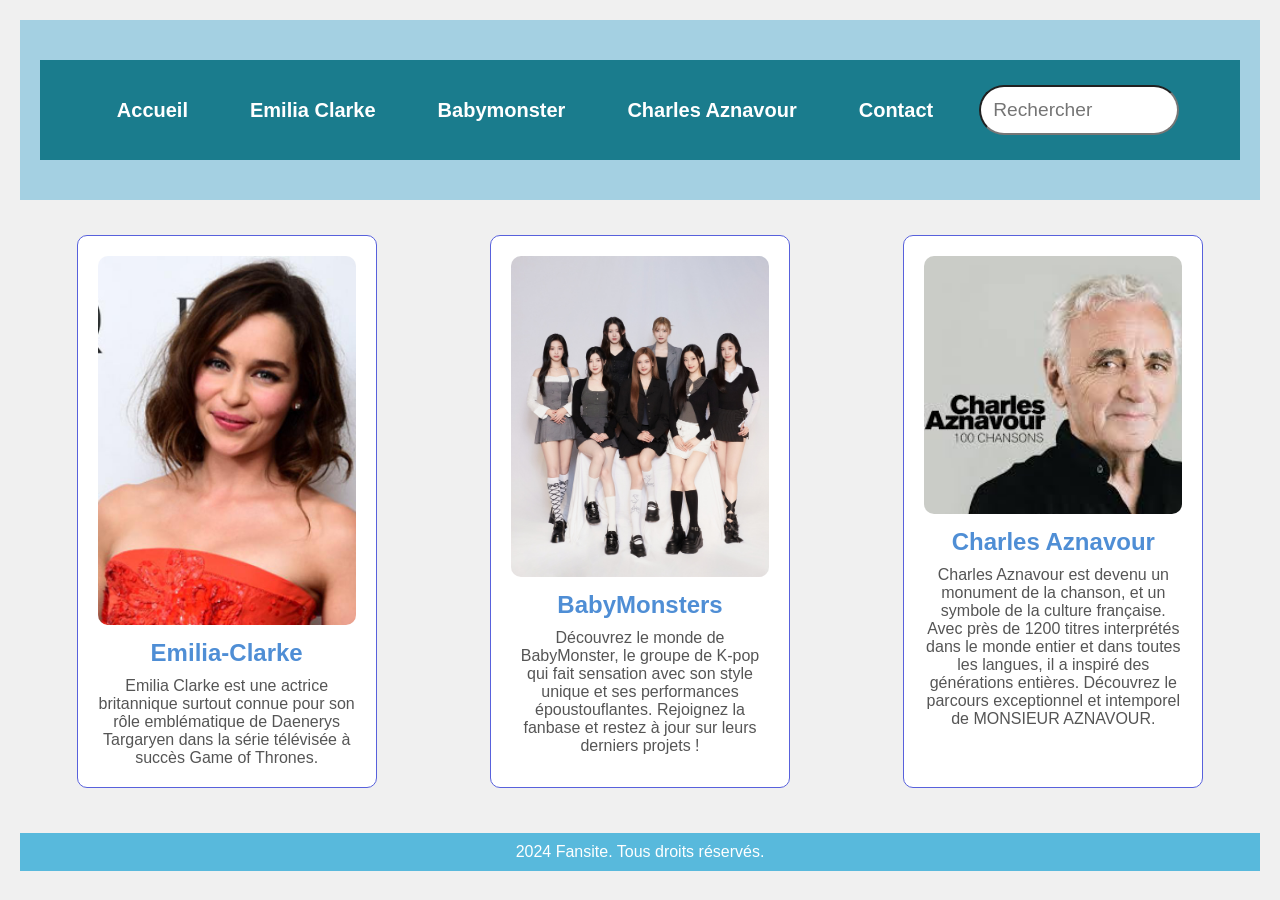
<file: index.html>
<!DOCTYPE html>
<html lang="fr">
  <head>
    <meta charset="UTF-8" />
    <meta name="viewport" content="width=device-width, initial-scale=1.0" />
    <link rel="stylesheet" href="./fansite.css" />
    <title>Célébrités</title>
  </head>
  <body>
    <header>
      <!-- Menu de navigation du site -->
      <nav class="navbar">
        <div class="nav-links">
          <ul>
            <li>
              <a href="./index.html"><strong>Accueil</strong></a>
            </li>
            <li>
              <a href="./fansit2.html"><strong>Emilia Clarke</strong></a>
            </li>
            <li>
              <a href="./fansite3.html"><strong>Babymonster</strong></a>
            </li>
            <li>
              <a href="./fansite1.html"><strong>Charles Aznavour</strong></a>
            </li>
            <li>
              <a href="./contact.html"><strong>Contact</strong></a>
            </li>
            <li><input type="search" placeholder="Rechercher" /></li>
          </ul>
        </div>
        <img
          src="./img_fansite3/menubuger/menu-btn.png"
          alt="menu-hamburger"
          class="menu-hamburger"
        />
      </nav>
    </header>

    <section class="célébrités">
      <div class="celeb">
        <a href="./fansit2.html">
          <img src="./images/ECpageindex.jpg" alt="Photo de Emilia-Clarke" />
          <h2>Emilia-Clarke</h2>
          <p>
            Emilia Clarke est une actrice britannique surtout connue pour son rôle emblématique de Daenerys Targaryen dans la série télévisée à succès Game of Thrones.</p>
        </a>
      </div>
      <div class="celeb">
        <a href="./fansite3.html">
          <img
            src="./img_fansite3/BBindex.jpg"
            alt="Photo de BabyMonster"
          />
          <h2>BabyMonsters</h2>
          <p>
            Découvrez le monde de BabyMonster, le groupe de K-pop qui fait
            sensation avec son style unique et ses performances époustouflantes.
            Rejoignez la fanbase et restez à jour sur leurs derniers projets !
          </p>
        </a>
      </div>
      <div class="celeb">
        <a href="./fansite1.html">
          <img
            src="./charles aznavour/image/image chrales.jpg"
            alt="Photo de Charles Aznavour"
          />
          <h2>Charles Aznavour</h2>
          <p>
            Charles Aznavour est devenu un monument de la chanson, et un symbole
            de la culture française. Avec près de 1200 titres interprétés dans
            le monde entier et dans toutes les langues, il a inspiré des
            générations entières. Découvrez le parcours exceptionnel et
            intemporel de MONSIEUR AZNAVOUR.
          </p>
        </a>
      </div>
    </section>

    <footer>
      <p>2024 Fansite. Tous droits réservés.</p>
    </footer>
    <script>
      const menuHamburger = document.querySelector(".menu-hamburger");
      const navLinks = document.querySelector(".nav-links");

      menuHamburger.addEventListener("click", () => {
        navLinks.classList.toggle("mobile-menu");
      });
    </script>
  </body>
</html>
</file>
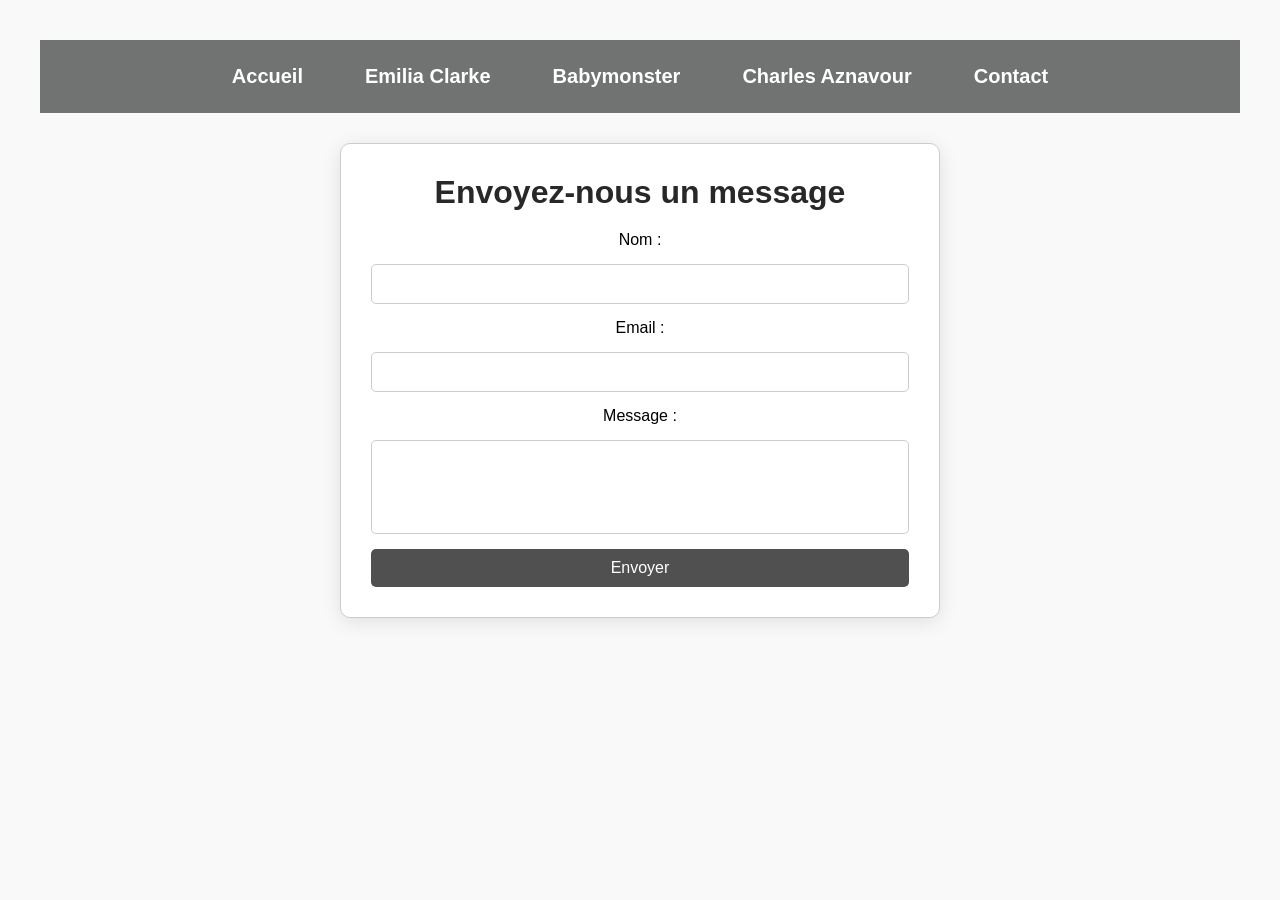
<file: contact.html>
<!DOCTYPE html>
<html lang="en">
  <head>
    <meta charset="UTF-8" />
    <meta name="viewport" content="width=device-width, initial-scale=1.0" />
    <title>Document</title>
    <link rel="stylesheet" href="./contact.css" />
  </head>
  <body>
    <header>
      <!-- Menu de navigation du site -->
      <nav class="navbar">
        <div class="nav-links">
          <ul>
            <li>
              <a href="./index.html"><strong>Accueil</strong></a>
            </li>
            <li>
              <a href="./fansit2.html"><strong>Emilia Clarke</strong></a>
            </li>
            <li>
              <a href="./fansite3.html"><strong>Babymonster</strong></a>
            </li>
            <li>
              <a href="./fansite1.html"><strong>Charles Aznavour</strong></a>
            </li>
            <li>
              <a href="./contact.html"><strong>Contact</strong></a>
            </li>
          </ul>
        </div>
        <img
          src="./img_fansite3/menubuger/menu-btn.png"
          alt="menu-hamburger"
          class="menu-hamburger"
        />
      </nav>
    </header>
    <main>
      <!-- Formulaire de contact -->
      <section id="contact" class="contact-section">
        <h2>Envoyez-nous un message</h2>
        <form action="#" method="POST" class="contact-form">
          <label for="nom">Nom :</label>
          <input type="text" id="nom" name="nom" required />

          <label for="email">Email :</label>
          <input type="email" id="email" name="email" required />

          <label for="message">Message :</label>
          <textarea id="message" name="message" rows="4" required></textarea>

          <button type="submit">Envoyer</button>
        </form>
      </section>
    </main>
  </body>
  <script>
    const menuHamburger = document.querySelector(".menu-hamburger");
    const navLinks = document.querySelector(".nav-links");

    menuHamburger.addEventListener("click", () => {
      navLinks.classList.toggle("mobile-menu");
    });
  </script>
</html>
</file>
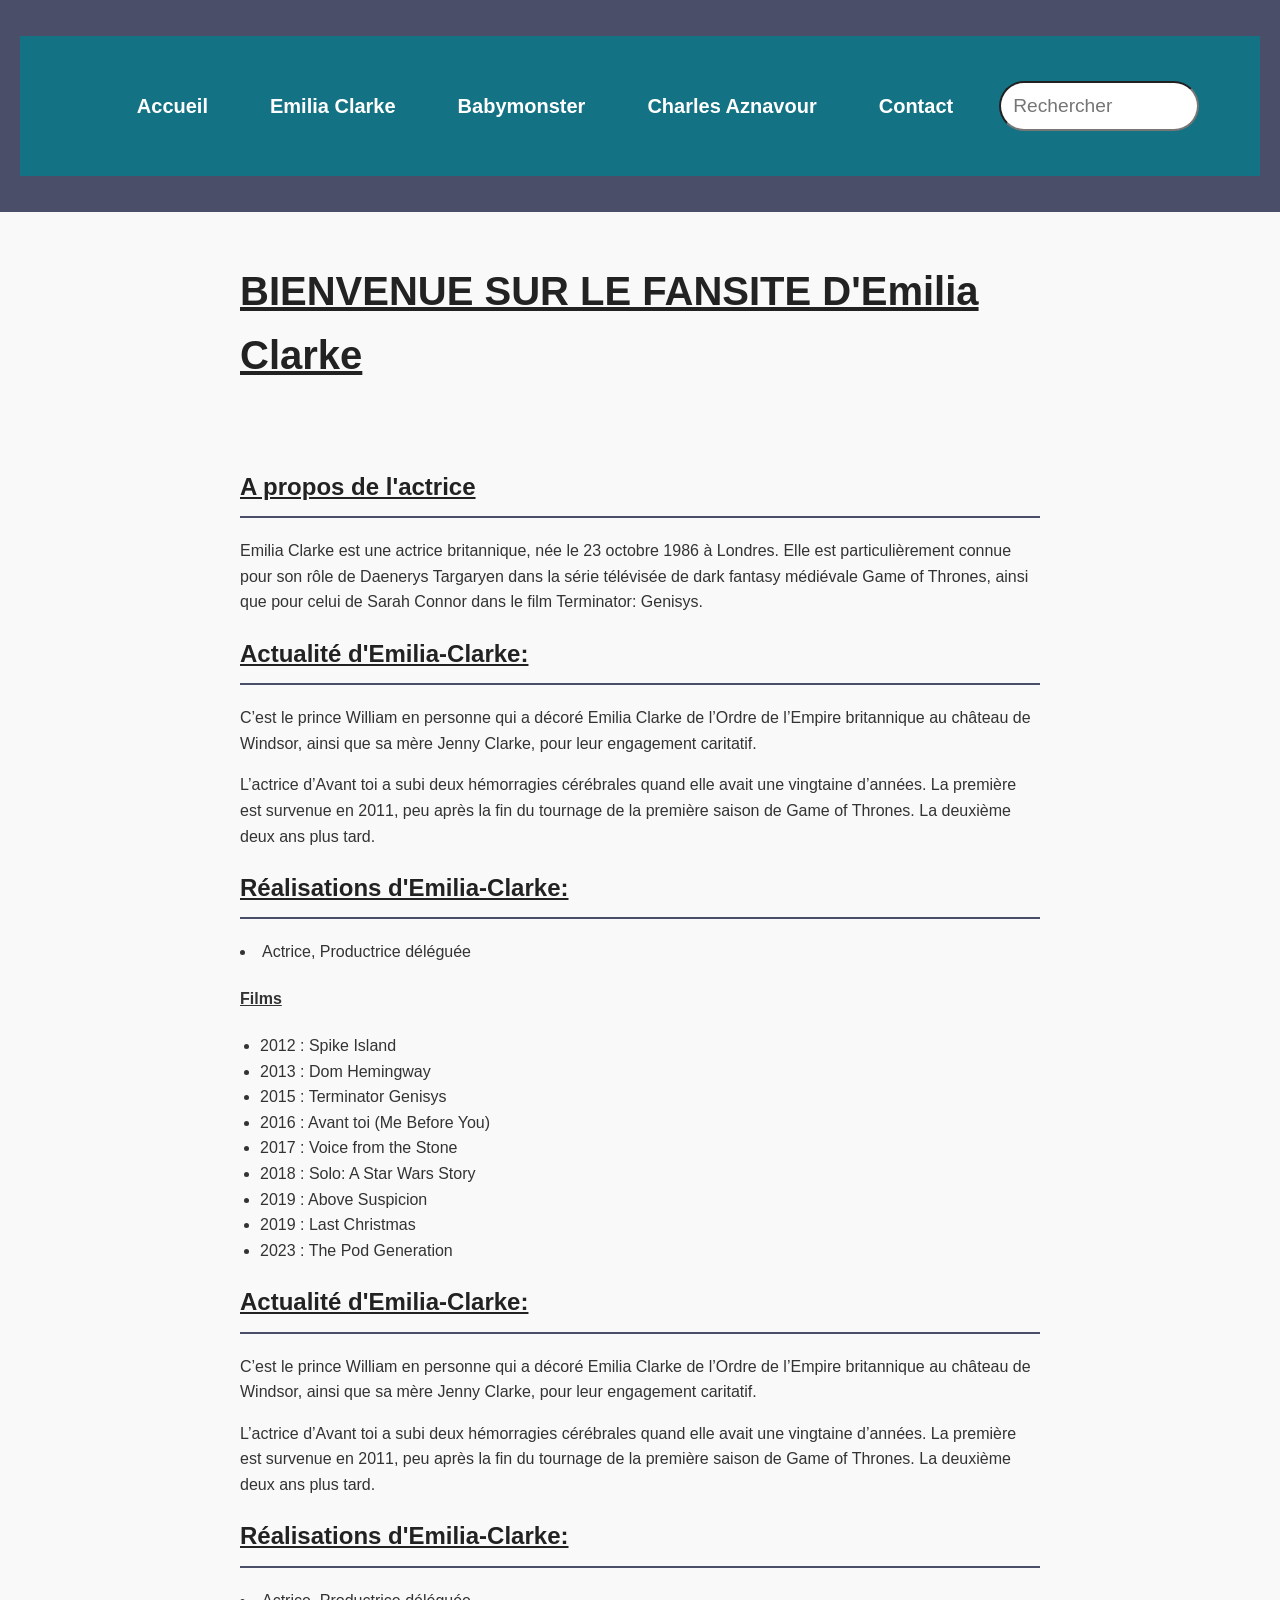
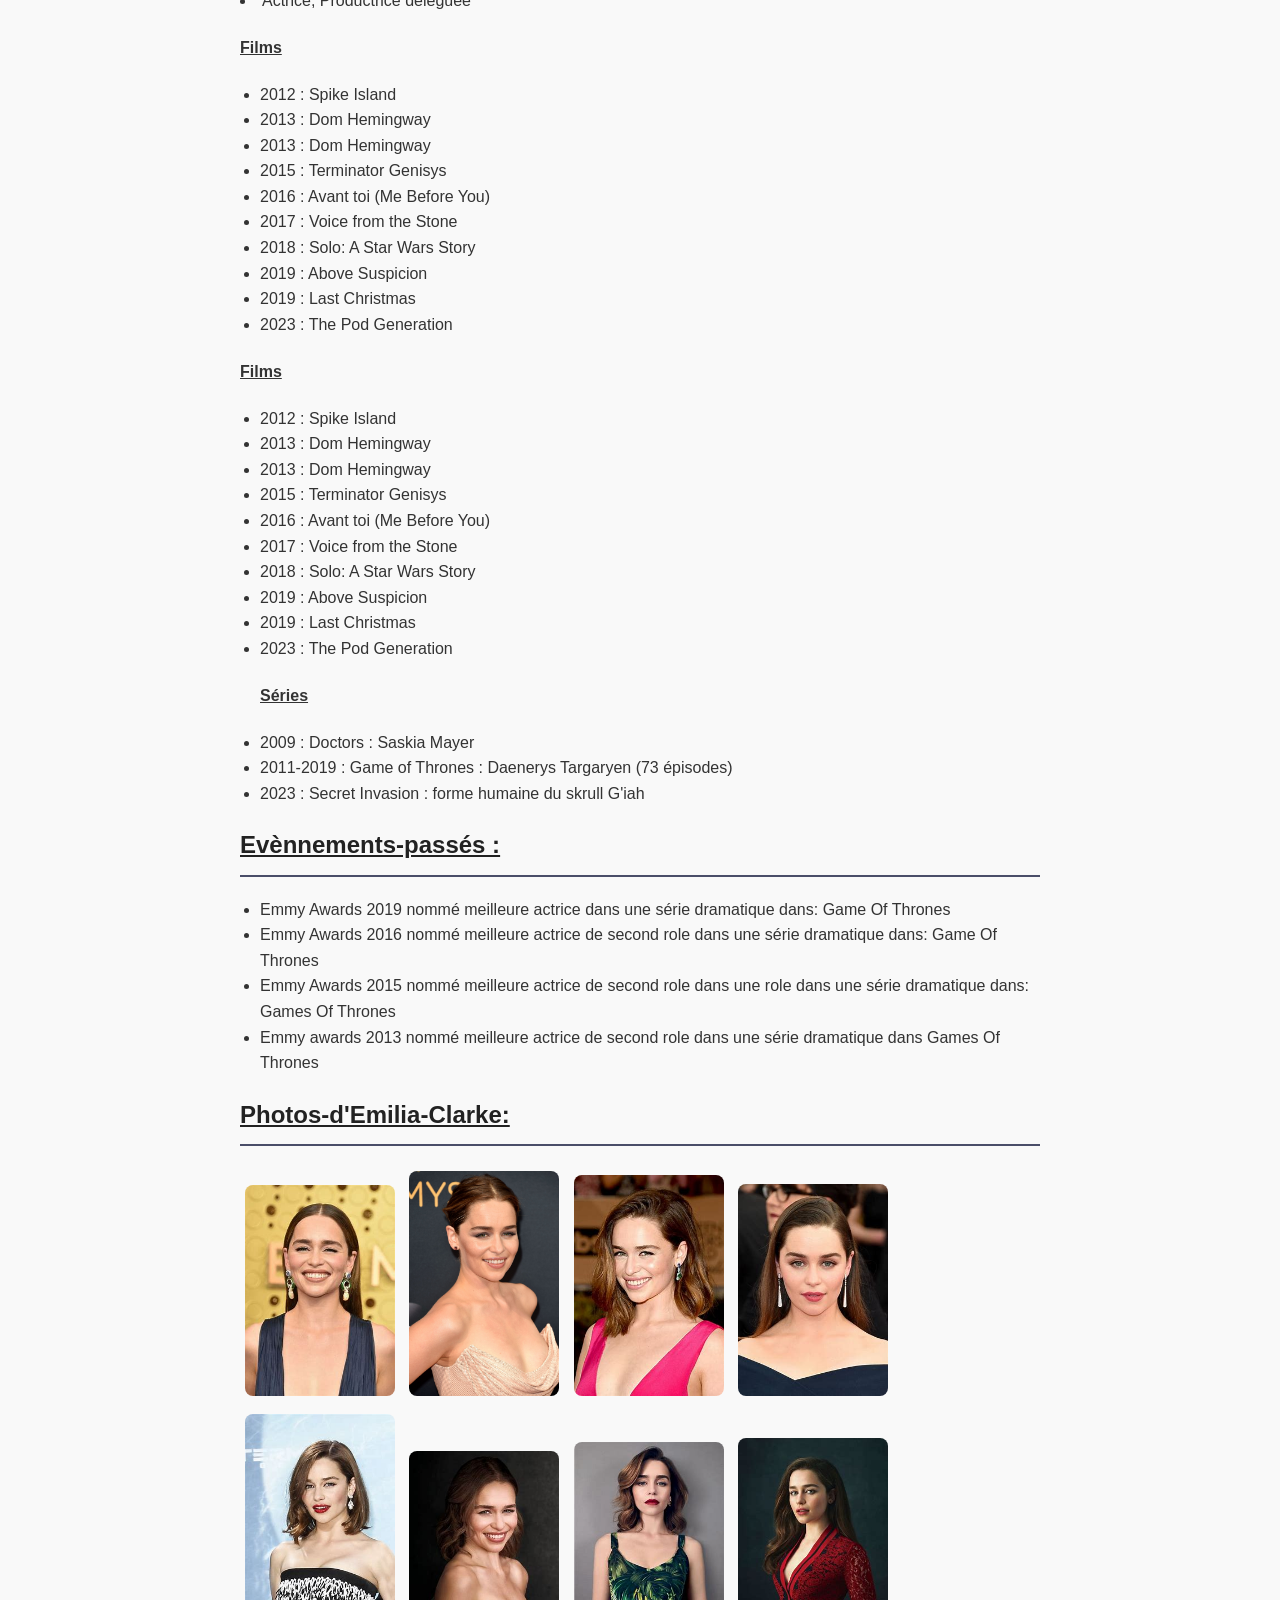
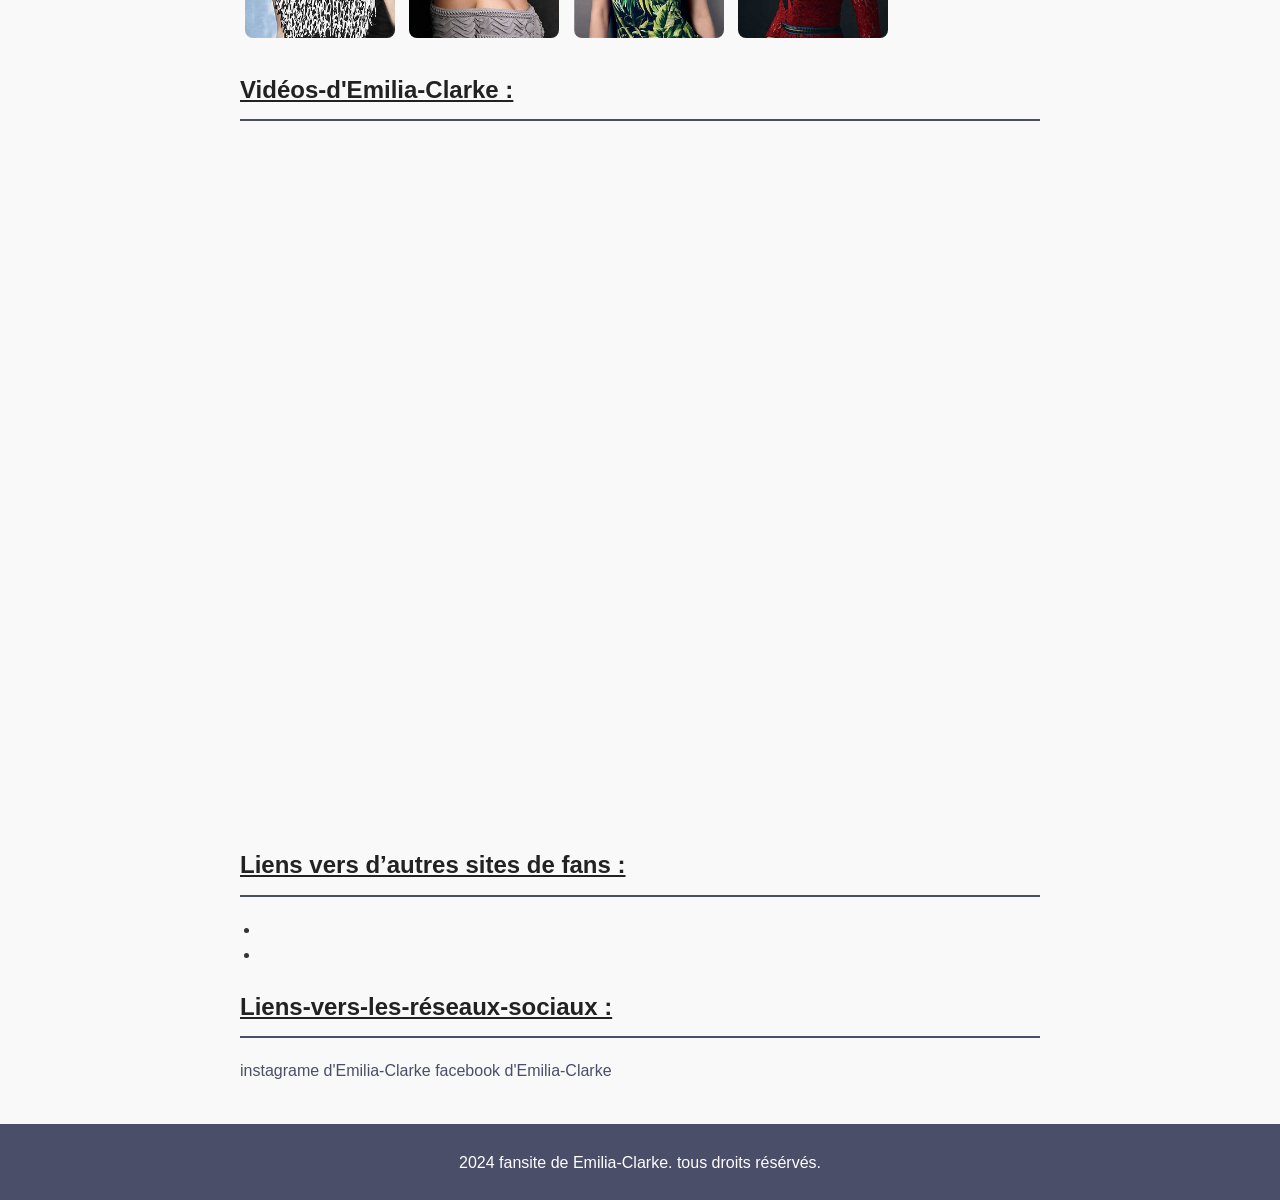
<file: fansit2.html>
<!DOCTYPE html>
<html lang="fr" >
<head>
    <meta charset="UTF-8">
    <meta name= " viewport" content=" width=device-width, initial-scale=1.0">
    <link rel="stylesheet" href="fansit2.css">
    <link rel="stylesheet" href="./fansit2.css">
  <title>célèbritées</title>
</head>
<body>
  <header>
  
      <!-- Menu de navigation du site -->
      <nav class="navbar">
        <div class="nav-links">
          <ul>
            <li>
              <a href="./index.html"><strong>Accueil</strong></a>
            </li>
            <li>
              <a href="./fansit2.html"><strong>Emilia Clarke</strong></a>
            </li>
            <li>
              <a href="./fansite3.html"><strong>Babymonster</strong></a>
            </li>
            <li>
              <a href="./fansite1.html"><strong>Charles Aznavour</strong></a>
            </li>
            <li>
              <a href="./contact.html"><strong>Contact</strong></a>
            </li>
            <li><input type="search" placeholder="Rechercher" /></li>
          </ul>
        </div>
        <img
          src="./img_fansite3/menubuger/menu-btn.png"
          alt="menu-hamburger"
          class="menu-hamburger"
        />
      </nav>
    </header>
  <main>
    <h1><Strong><u>BIENVENUE SUR LE FANSITE D'Emilia Clarke</u></Strong></h1><BR><BR>
    <h2><strong><u>A propos de l'actrice</u></strong></h2>
    <p>Emilia Clarke est une actrice britannique, née le 23 octobre 1986 à Londres. 
        Elle est particulièrement connue pour son rôle de Daenerys Targaryen dans la série télévisée de dark fantasy médiévale Game of Thrones, 
        ainsi que pour celui de Sarah Connor dans le film Terminator: Genisys.
    </p>
 
    
    <h2><strong><u>Actualité d'Emilia-Clarke:</u></strong></h2>
      <p> C’est le prince William en personne qui a décoré Emilia Clarke de l’Ordre de l’Empire britannique au château de Windsor, 
        ainsi que sa mère Jenny Clarke, pour leur engagement caritatif.           
     </P>
      
     <p> L’actrice d’Avant toi a subi deux hémorragies cérébrales quand elle avait une vingtaine d’années. 
        La première est survenue en 2011, peu après la fin du tournage de la première saison de Game of Thrones. 
        La deuxième deux ans plus tard.                
      </p>
       
      <h2><strong><u>Réalisations d'Emilia-Clarke:</u></strong></h2>
       
      <section class="succés">
    
         <li> Actrice, Productrice déléguée</li>
          
    
            <article class="histoire">
              
                <div class="longsmetrages">
                   <h4><u>Films</u></h4>
                   <ul>
                    <li>2012 : Spike Island  </li>
                    <li>2013 : Dom Hemingway </li>
                    <li>2015 : Terminator Genisys </li>
                    <li>2016 : Avant toi (Me Before You)</li>
                    <li>2017 : Voice from the Stone</li>
                    <li>2018 : Solo: A Star Wars Story</li>
                    <li>2019 : Above Suspicion</li>
                    <li>2019 : Last Christmas</li>
                    <li>2023 : The Pod Generation </li>
                    <var><var></var></var>
                   </ul>
                </div> 

      <h2>
        <strong><u>Actualité d'Emilia-Clarke:</u></strong>
      </h2>
      <p>
        C’est le prince William en personne qui a décoré Emilia Clarke de
        l’Ordre de l’Empire britannique au château de Windsor, ainsi que sa mère
        Jenny Clarke, pour leur engagement caritatif.
      </p>

      <p>
        L’actrice d’Avant toi a subi deux hémorragies cérébrales quand elle
        avait une vingtaine d’années. La première est survenue en 2011, peu
        après la fin du tournage de la première saison de Game of Thrones. La
        deuxième deux ans plus tard.
      </p>

      <h2>
        <strong><u>Réalisations d'Emilia-Clarke:</u></strong>
      </h2>

      <section class="succés">
    
         <li> Actrice, Productrice déléguée</li>
          
    
            <article class="histoire">
              
                <div class="longsmetrages">
                   <h4><u>Films</u></h4>
                   <ul>
                    <li>2012 : Spike Island  </li>
                    <li>2013 : Dom Hemingway </li>
                    <li>2013 : Dom Hemingway </li>
                    <li>2015 : Terminator Genisys </li>
                    <li>2016 : Avant toi (Me Before You)</li>
                    <li>2017 : Voice from the Stone</li>
                    <li>2018 : Solo: A Star Wars Story</li>
                    <li>2019 : Above Suspicion</li>
                    <li>2019 : Last Christmas</li>
                    <li>2023 : The Pod Generation </li>
                    <var><var></var></var>
                   </ul>
                </div> 

        <article class="histoire">
          <div class="longsmetrages">
            <h4><u>Films</u></h4>
            <ul>
              <li>2012 : Spike Island</li>
              <li>
                2013 : Dom Hemingway
                <a
                  src="https://www.musicme.com/Charles-Aznavour/titres/La-Boheme-t6650129.html"
                ></a>
              </li>

              <li>2013 : Dom Hemingway</li>
              <li>2015 : Terminator Genisys</li>
              <li>2016 : Avant toi (Me Before You)</li>
              <li>2017 : Voice from the Stone</li>
              <li>2018 : Solo: A Star Wars Story</li>
              <li>2019 : Above Suspicion</li>
              <li>2019 : Last Christmas</li>
              <li>2023 : The Pod Generation</li>
              <var><var></var></var>
            </ul>
          </div>

          <div class="séries">
            <ul>
              <h4><u>Séries</u></h4>
              <li>2009 : Doctors : Saskia Mayer</li>
              <li>
                2011-2019 : Game of Thrones : Daenerys Targaryen (73 épisodes)
              </li>
              <li>2023 : Secret Invasion : forme humaine du skrull G'iah</li>
            </ul>
          </div>
        </article>
      </section>
      <h2>
        <strong><u>Evènnements-passés :</u></strong>
      </h2>
      <ul>
        <li>
          Emmy Awards 2019 nommé meilleure actrice dans une série dramatique
          dans: Game Of Thrones
        </li>
        <li>
          Emmy Awards 2016 nommé meilleure actrice de second role dans une série
          dramatique dans: Game Of Thrones
        </li>
        <li>
          Emmy Awards 2015 nommé meilleure actrice de second role dans une role
          dans une série dramatique dans: Games Of Thrones
        </li>
        <li>
          Emmy awards 2013 nommé meilleure actrice de second role dans une série
          dramatique dans Games Of Thrones
        </li>
      </ul>

      <section class="media">
        <h2>
          <strong><u>Photos-d'Emilia-Clarke:</u></strong>
        </h2>
        <article class="Photos">
          <img src="images/EC-1.jpeg" alt="photo-d'emilia-clarke" />
          <img src="images/EC-2.jpg" alt="photo-d'emilia-clarke" />
          <img src="images/EC-3.jpeg" alt="photo-d'emilia-clarke" />
          <img src="images/EC-4.jpeg" alt="photo-d'emilia-clarke" />
          <img src="images/EC-5.jpeg" alt="photo-d'emilia-clarke" />
          <img src="images/EC-6.jpeg" alt="photo-d'emilia-clarke" />
          <img src="images/EC-8.jpeg" alt="photo-d'emilia-clarke" />
          <img src="images/EC-7.jpeg" alt="photo-d'emilia-clarke" />
        </article>
        <h2>
          <strong><u>Vidéos-d'Emilia-Clarke :</u></strong>
        </h2>
        <iframe
          width="560"
          height="315"
          src="https://www.youtube.com/embed/qtqjI35dV9k?si=ORjMt_bI5Kq-3K2m"
          title="YouTube video player"
          frameborder="0"
          allow="accelerometer; autoplay; clipboard-write; encrypted-media; gyroscope; picture-in-picture; web-share"
          referrerpolicy="strict-origin-when-cross-origin"
          allowfullscreen
        ></iframe>

        <iframe
          width="560"
          height="315"
          src="https://www.youtube.com/embed/8HPnrwjL_vA?si=6c6RQtwo97tIX1F7"
          title="YouTube video player"
          frameborder="0"
          allow="accelerometer; autoplay; clipboard-write; encrypted-media; gyroscope; picture-in-picture; web-share"
          referrerpolicy="strict-origin-when-cross-origin"
          allowfullscreen
        ></iframe>
      </section>
      <section class="liens-sites">
        <h2>
          <strong><u>Liens vers d’autres sites de fans :</u></strong>
        </h2>
        <ul>
          <li><a href="https://emilia-clarke.com/gallery/"> </a></li>
          <li><a href="https://emilia-clarke.org/photos/"> </a></li>
        </ul>
      </section>
      <h2>
        <strong><u>Liens-vers-les-réseaux-sociaux :</u></strong>
      </h2>
      <section class="réseaux">
        <a href="https://www.instagram.com/emilia_clarke/"
          >instagrame d'Emilia-Clarke</a
        >
        <a href="https://www.facebook.com/emiliaclarke/"
          >facebook d'Emilia-Clarke</a
        >
      </section>
    </main>
    <footer>
      <p>2024 fansite de Emilia-Clarke. tous droits résérvés.</p>
    </footer>
    <script>
      const menuHamburger = document.querySelector(".menu-hamburger");
      const navLinks = document.querySelector(".nav-links");

      menuHamburger.addEventListener("click", () => {
        navLinks.classList.toggle("mobile-menu");
      });
    </script>
</body>

</html>
</file>
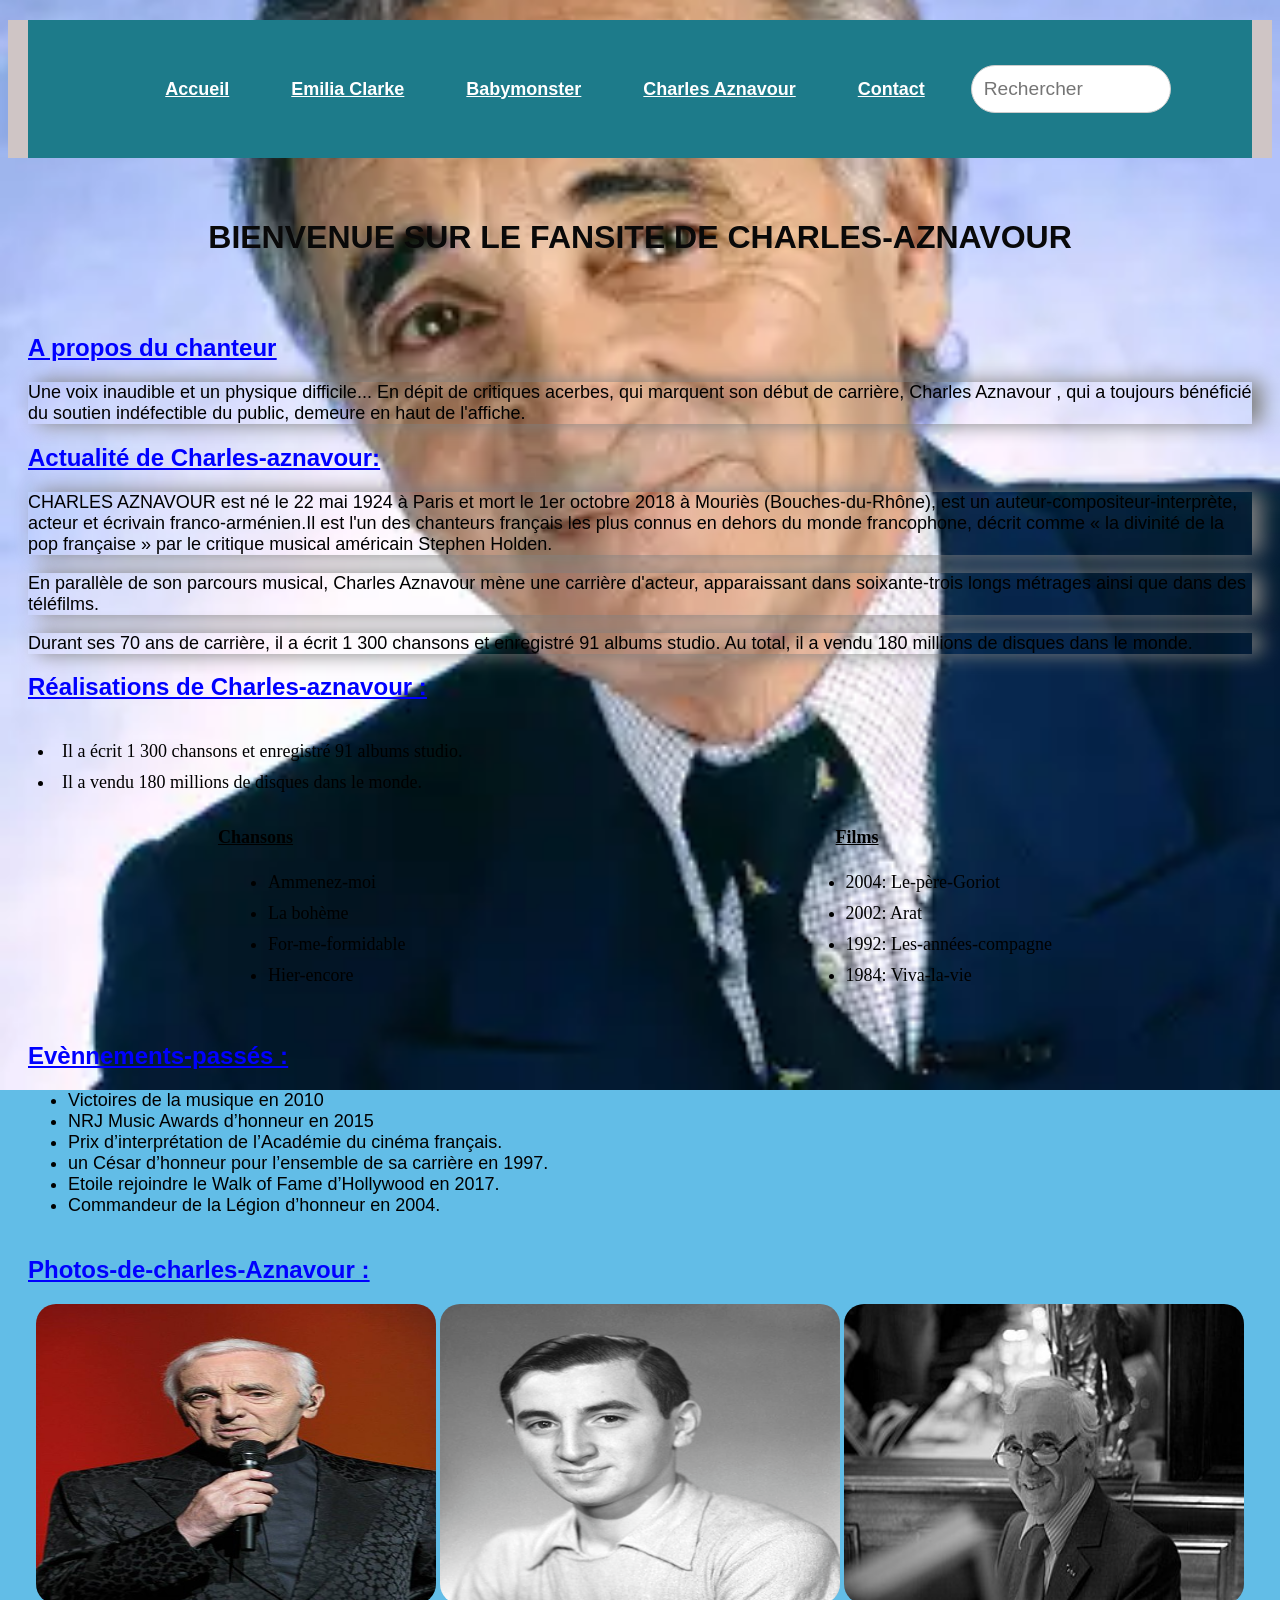
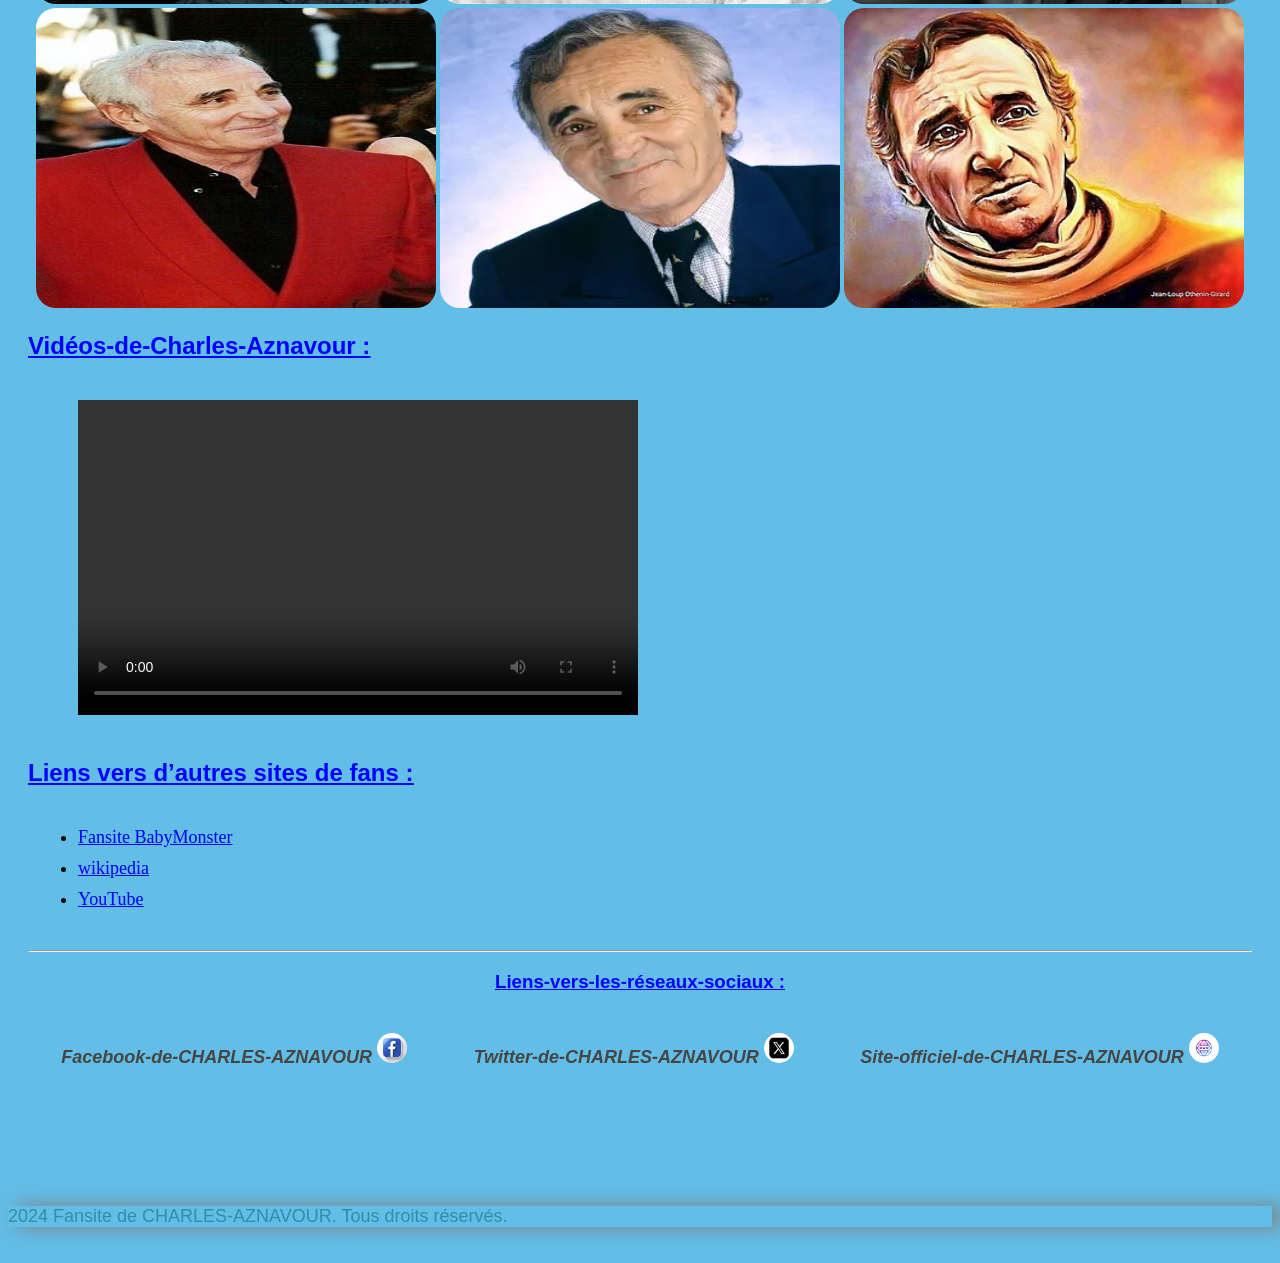
<file: fansite1.html>
<!DOCTYPE html>
<html lang="fr">
  <head>
    <meta charset="UTF-8" />
    <meta name=" viewport" content=" width=device-width, initial-scale=1.0" />
    <link rel="stylesheet" href="fansite1.css" />

    <title>célèbritées</title>
  </head>
  <body>
    <header>
      <!-- Menu de navigation du site -->
      <nav class="navbar">
        <div class="nav-links">
          <ul>
            <li>
              <a href="./index.html"><strong>Accueil</strong></a>
            </li>
            <li>
              <a href="./fansit2.html"><strong>Emilia Clarke</strong></a>
            </li>
            <li>
              <a href="./fansite3.html"><strong>Babymonster</strong></a>
            </li>
            <li>
              <a href="./fansite1.html"><strong>Charles Aznavour</strong></a>
            </li>
            <li>
              <a href="./contact.html"><strong>Contact</strong></a>
            </li>
            <li><input type="search" placeholder="Rechercher" /></li>
          </ul>
        </div>
        
        <img
          src="./img_fansite3/menubuger/menu-btn.png"
          alt="menu-hamburger"
          class="menu-hamburger"
          id="menu-hamburger"
        />
      </nav>
    </header>

        
      </nav>
    </header>
    <main>
      <h1>
        <strong>BIENVENUE SUR LE FANSITE DE CHARLES-AZNAVOUR</strong>
      </h1>
      <br><br>
      <h2>
        <strong><u>A propos du chanteur</u></strong>
      </h2>
      <p>
        Une voix inaudible et un physique difficile... En dépit de critiques
        acerbes, qui marquent son début de carrière, Charles Aznavour , qui a
        toujours bénéficié du soutien indéfectible du public, demeure en haut de
        l'affiche.
      </p>

      <h2>
        <strong><u>Actualité de Charles-aznavour:</u></strong>
      </h2>
      <p>
        CHARLES AZNAVOUR est né le 22 mai 1924 à Paris et mort le 1er octobre
        2018 à Mouriès (Bouches-du-Rhône), est un auteur-compositeur-interprète,
        acteur et écrivain franco-arménien.Il est l'un des chanteurs français
        les plus connus en dehors du monde francophone, décrit comme « la
        divinité de la pop française » par le critique musical américain Stephen
        Holden.
      </p>
      <p>
        En parallèle de son parcours musical, Charles Aznavour mène une carrière
        d'acteur, apparaissant dans soixante-trois longs métrages ainsi que dans
        des téléfilms.
      </p>
      <p>
        Durant ses 70 ans de carrière, il a écrit 1 300 chansons et enregistré
        91 albums studio. Au total, il a vendu 180 millions de disques dans le
        monde.
      </p>

      <h2>
        <strong><u>Réalisations de Charles-aznavour :</u></strong>
      </h2>

      <section class="succés">
        <li>Il a écrit 1 300 chansons et enregistré 91 albums studio.</li>
        <li>Il a vendu 180 millions de disques dans le monde.</li>

        <article class="historique">
          <div class="chansons&films">
            <h4><u>Chansons</u></h4>
            <ul>
              <li>Ammenez-moi</li>
              <li>La bohème</li>
              <li>For-me-formidable</li>
              <li>Hier-encore</li>
            </ul>
          </div>

          <div class="chonsons&films">
            <ul>
              <h4><u>Films</u></h4>
              <li>2004: Le-père-Goriot</li>
              <li>2002: Arat</li>
              <li>1992: Les-années-compagne</li>
              <li>1984: Viva-la-vie</li>
            </ul>
          </div>
        </article>
      </section>
      <h2>
        <strong><u>Evènnements-passés :</u></strong>
      </h2>
      <ul>
        <li>Victoires de la musique en 2010</li>
        <li>NRJ Music Awards d’honneur en 2015</li>
        <li>Prix d’interprétation de l’Académie du cinéma français.</li>
        <li>un César d’honneur pour l’ensemble de sa carrière en 1997.</li>
        <li>Etoile rejoindre le Walk of Fame d’Hollywood en 2017.</li>
        <li>Commandeur de la Légion d’honneur en 2004.</li>
      </ul>

      <section class="media">
        <h2>
          <strong><u>Photos-de-charles-Aznavour :</u></strong>
        </h2>
        <article class="Photos">
          <img
            src="./charles aznavour/image/2014.06.23._Charles_Aznavour_Fot_Mariusz_Kubik_01.jpg"
            alt="photo-de-charles-aznavour"
          />
          <img
            src="./charles aznavour/image/Aznavour-souriant-1941-Harcourt.png"
            alt="photo-de-charles-aznavour"
          />
          <img
            src="./charles aznavour/image/Charles_aznavour.jpg"
            alt="photo-de-charles-aznavour"
          />
          <img
            src="./charles aznavour/image/Charles_Aznavour_Cannes.jpg"
            alt="photo-de-charles-aznavour-à-cannes"
          />
          <img
            src="./charles aznavour/image/photo-de-charles.webp"
            alt="photo-de-charles-aznavour"
          />
          <img
            src="./charles aznavour/image/tableau-de-charles-aznavour.jpg"
            alt="photo-de-charles-aznavour"
          />
        </article>
        <h2>
          <strong><u>Vidéos-de-Charles-Aznavour :</u></strong>
        </h2>
          <section class="vidéos">
            <video src="./charles aznavour/image/Charles Aznavour - Hier encore (1994).mp4" controls class="video"></video>
           
            <iframe width="560" height="315" src="https://www.youtube.com/embed/PE22yxJMOvs?si=zDOzgG0Gj3jnUTn-" 
            title="YouTube video player" frameborder="0" allow="accelerometer; autoplay; clipboard-write; encrypted-media; gyroscope; picture-in-picture; web-share" 
            referrerpolicy="strict-origin-when-cross-origin" allowfullscreen></iframe>
          </section>
      
        <h2>
          <strong><u>Liens vers d’autres sites de fans :</u></strong>
        </h2>
        <section class="liens-sites">
    
            <ul>
            <li><a href="https://fansite1.com" target="_blank">Fansite BabyMonster</a></li>
            <li><a href="https://fr.wikipedia.org/wiki/Charles_Aznavour" target="_blank">wikipedia</a></li>
             <li><a href="http://www.youtube.com/@charlesaznavouroff" target="_blank">YouTube</a></li>
            </ul>

        </section><hr/>
      <h3>
        <strong><u>Liens-vers-les-réseaux-sociaux :</u></strong>
      </h3>
      <section class="réseaux">
          <a href="https://www.facebook.com/aznavourofficiel"><strong>Facebook-de-CHARLES-AZNAVOUR</strong>
            <img src="./charles aznavour/image/logo-facebook.jpg" alt="logo-facebook">
          </a>
          <a href="https://twitter.com/MrAznavour"><strong>Twitter-de-CHARLES-AZNAVOUR</strong>
            <img src="./charles aznavour/image/logo-twit.png" alt="logo-twitter"></a>
          
          <a href="http://www.charlesaznavour.com/  "><strong>Site-officiel-de-CHARLES-AZNAVOUR</strong>
            <img src="./charles aznavour/image/logo site.png" alt="logo-site"></a>
          
        
      </section>
    </main>

    <footer>
      <p>2024 Fansite de CHARLES-AZNAVOUR. Tous droits réservés.</p>
    </footer>
    <script>
      const menuHamburger = document.querySelector(".menu-hamburger");
      const navLinks = document.querySelector(".nav-links");

      menuHamburger.addEventListener("click", () => {
        navLinks.classList.toggle("mobile-menu");
      });
    </script>
  </body>
</html>
</file>
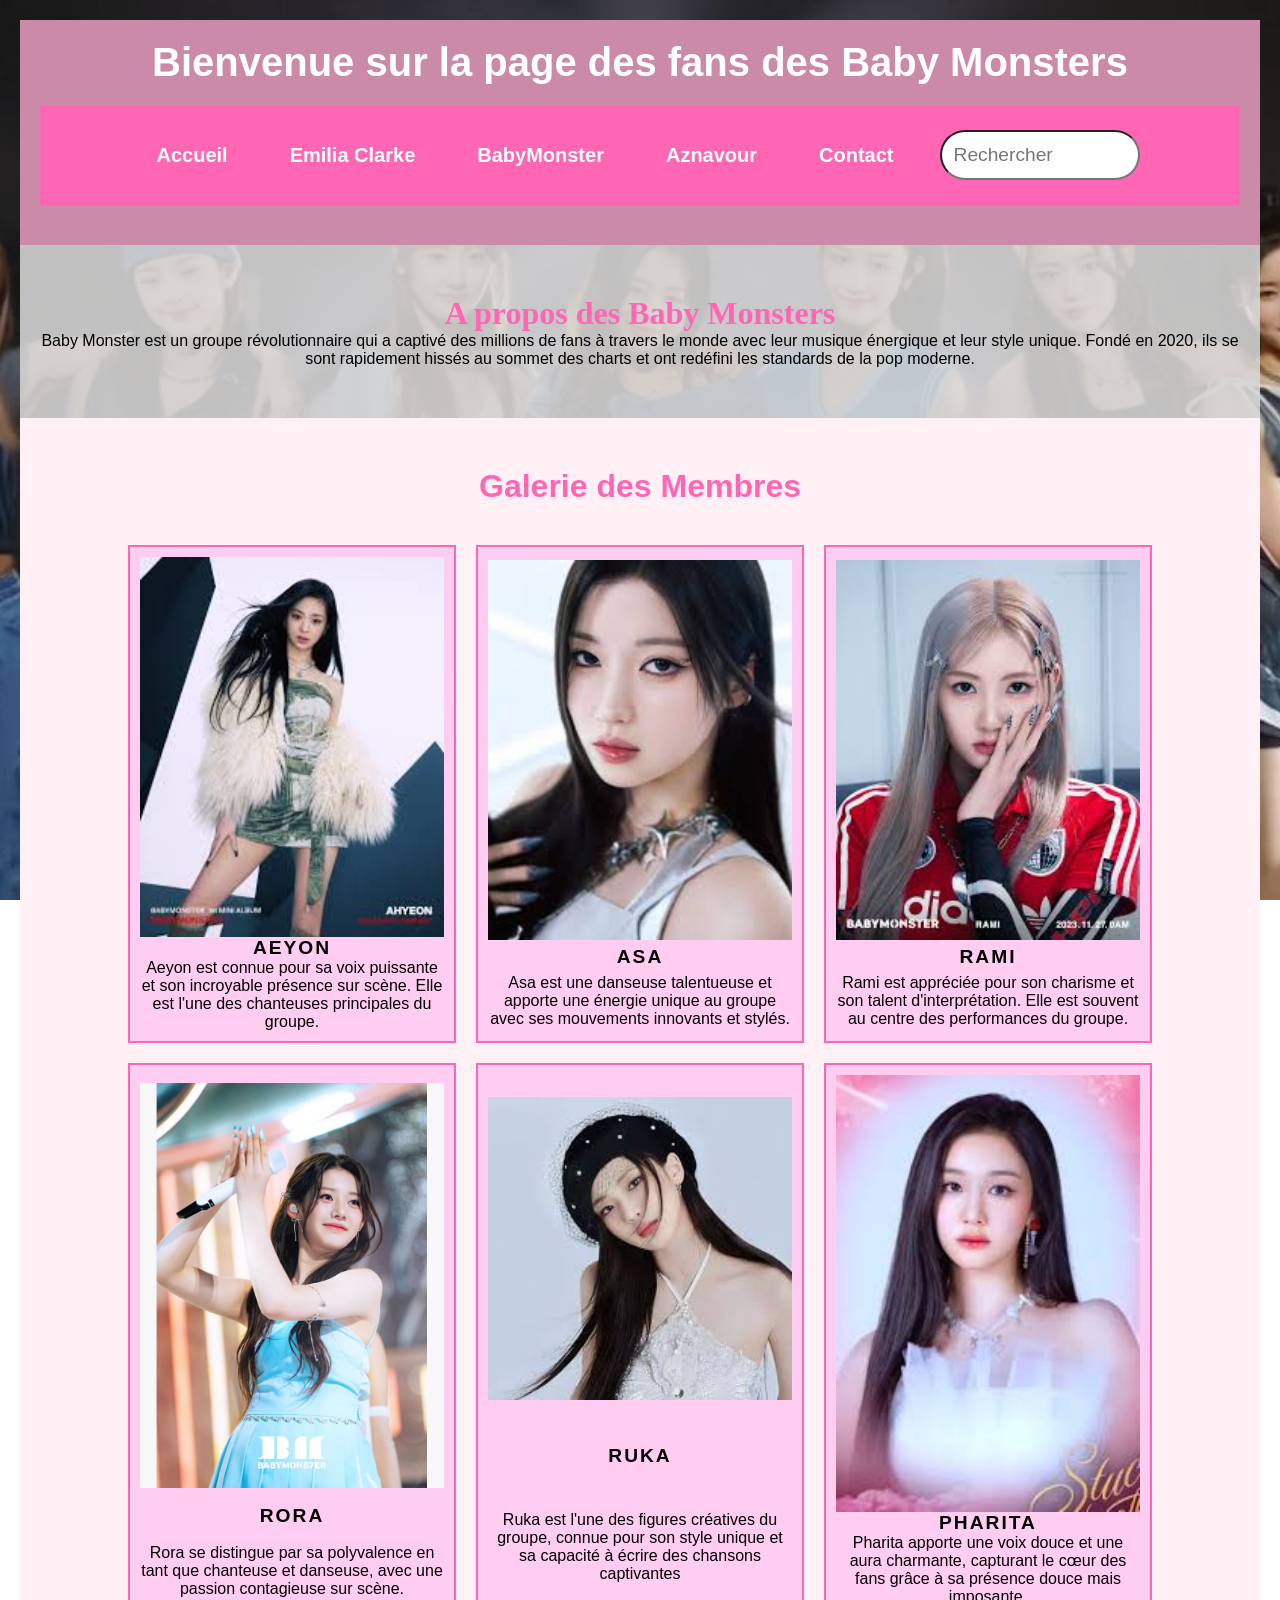
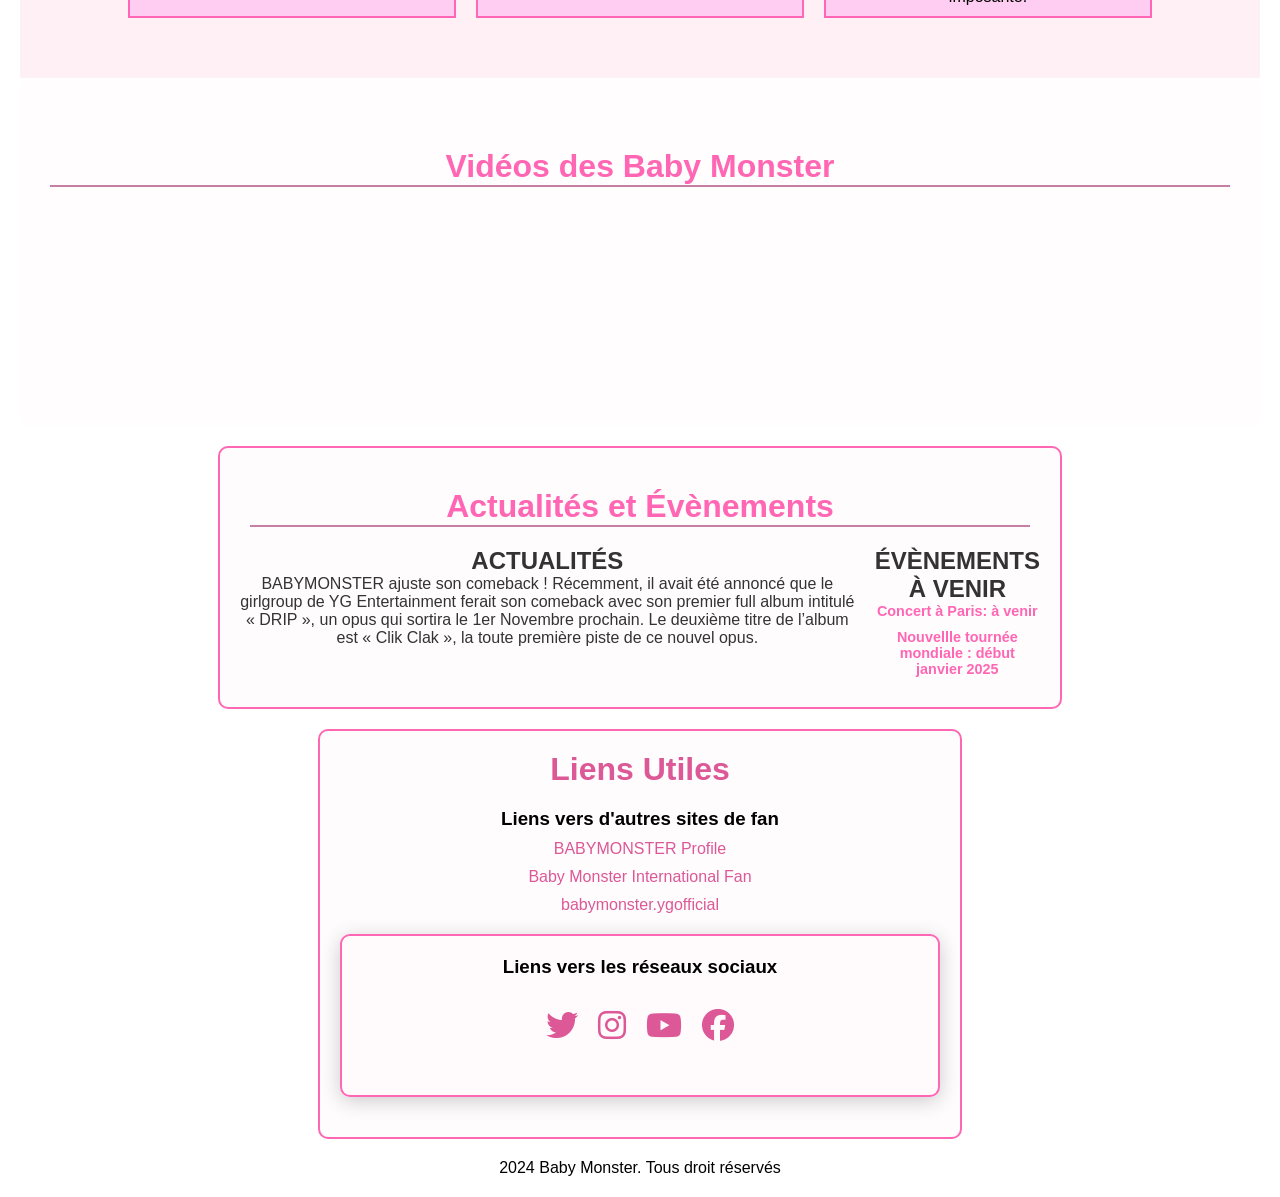
<file: fansite3.html>
<!DOCTYPE html>
<html lang="fr">
  <head>
    <meta charset="UTF-8" />
    <meta name="viewport" content="width=device-width, initial-scale=1.0" />
    <meta name="description" content="Page de fan dédiée aux Baby Monster" />
    <title>Baby Monster Fanpage</title>
    <link rel="stylesheet" href="./fanssite3.css" />
    <link
      rel="stylesheet"
      href="https://cdnjs.cloudflare.com/ajax/libs/font-awesome/6.6.0/css/all.min.css"
    />
    <link
      rel="stylesheet"
      href="https://cdnjs.cloudflare.com/ajax/libs/font-awesome/6.6.0/css/all.min.css"
      integrity="sha512-Kc323vGBEqzTmouAECnVceyQqyqdsSiqLQISBL29aUW4U/M7pSPA/gEUZQqv1cwx4OnYxTxve5UMg5GT6L4JJg=="
      crossorigin="anonymous"
      referrerpolicy="no-referrer"
    />
  </head>
  <body>
    <!-- En-tête principal -->
    <header class="main-header">
      <h1>Bienvenue sur la page des fans des Baby Monsters</h1>
      <nav class="navbar">
        <div class="nav-links">
          <ul>
            <li><a href="./index.html">Accueil</a></li>

            <li><a href="./fansit2.html">Emilia Clarke</a></li>
            <li><a href="./fansite3.html">BabyMonster</a></li>
            <li><a href="./fansite1.html">Aznavour</a></li>
            <li><a href="./contact.html">Contact</a></li>
            <li><input type="search" placeholder="Rechercher" /></li>
          </ul>
        </div>
        <!-- Menu bouton -->
        <img
          src="./img_fansite3/menubuger/menu-btn.png"
          alt="menu-hamburger"
          class="menu-hamburger"
        />
      </nav>
    </header>

    <!-- section Bio -->
    <section class="bio-section">
      <h2>A propos des Baby Monsters</h2>
      <p>
        Baby Monster est un groupe révolutionnaire qui a captivé des millions de
        fans à travers le monde avec leur musique énergique et leur style
        unique. Fondé en 2020, ils se sont rapidement hissés au sommet des
        charts et ont redéfini les standards de la pop moderne.
      </p>
    </section>

    <!-- galerie d'images -->
    <section id="gallery" class="gallery-section">
      <h2>Galerie des Membres</h2>
      <div class="image-container">
        <div class="img-member" id="aeyon">
          <img src="./img_fansite3/Ayeon.jpg" alt="Aeyon" />
          <h4>Aeyon</h4>
          <p class="bio">
            Aeyon est connue pour sa voix puissante et son incroyable présence
            sur scène. Elle est l'une des chanteuses principales du groupe.
          </p>
        </div>
        <div class="img-member" id="asa">
          <img src="./img_fansite3/Asa.jpg" alt="Asa" />
          <h4>Asa</h4>
          <p class="bio">
            Asa est une danseuse talentueuse et apporte une énergie unique au
            groupe avec ses mouvements innovants et stylés.
          </p>
        </div>
        <div class="img-member" id="rami">
          <img src="./img_fansite3/Rami.jpg" alt="Rami" />
          <h4>Rami</h4>
          <p class="bio">
            Rami est appréciée pour son charisme et son talent d'interprétation.
            Elle est souvent au centre des performances du groupe.
          </p>
        </div>
        <div class="img-member" id="rora">
          <img src="./img_fansite3/Rora.jpg" alt="Rora" />
          <h4>Rora</h4>
          <p class="bio">
            Rora se distingue par sa polyvalence en tant que chanteuse et
            danseuse, avec une passion contagieuse sur scène.
          </p>
        </div>
        <div class="img-member" id="ruka">
          <img src="./img_fansite3/ruka.jpg" alt="Ruka" />
          <h4>Ruka</h4>
          <p class="bio">
            Ruka est l'une des figures créatives du groupe, connue pour son
            style unique et sa capacité à écrire des chansons captivantes
          </p>
        </div>
        <div class="img-member" id="pharita">
          <img src="./img_fansite3/Pharita.jpg" alt="Pharita" />
          <h4>Pharita</h4>
          <p class="bio">
            Pharita apporte une voix douce et une aura charmante, capturant le
            cœur des fans grâce à sa présence douce mais imposante.
          </p>
        </div>
      </div>
    </section>

    <!-- section Vidéos -->
    <section class="videos-section">
      <h2>Vidéos des Baby Monster</h2>
      <div class="video-container">
        <iframe
          width="300"
          height="169"
          src="https://www.youtube.com/embed/M8r3x4Re8-I"
          title="BABYMONSTER - 'LIKE THAT' EXCLUSIVE PERFORMANCE VIDEO"
          frameborder="0"
          allow="accelerometer; autoplay; clipboard-write; encrypted-media; gyroscope; picture-in-picture; web-share"
          referrerpolicy="strict-origin-when-cross-origin"
          allowfullscreen
        ></iframe>
        <iframe
          width="300"
          height="169"
          src="https://www.youtube.com/embed/gnJOBNz1q0A"
          title="BABYMONSTER - ‘LIKE THAT’ DANCE PERFORMANCE VIDEO"
          frameborder="0"
          allow="accelerometer; autoplay; clipboard-write; encrypted-media; gyroscope; picture-in-picture; web-share"
          allowfullscreen
        ></iframe>
        <iframe
          width="300"
          height="169"
          src="https://www.youtube.com/embed/Js7O_nXu2Qc"
          title="[AI COVER] BABYMONSTER 'MEOW' Lyrics (Color Coded Lyrics)"
          frameborder="0"
          allow="accelerometer; autoplay; clipboard-write; encrypted-media; gyroscope; picture-in-picture; web-share"
          referrerpolicy="strict-origin-when-cross-origin"
          allowfullscreen
        ></iframe>
      </div>
    </section>

    <!-- Section actualités et Evenements -->
    <section class="actu-evenements-section">
      <h2>Actualités et Évènements</h2>
      <div class="actu-evenements-container">
        <div class="actu-block">
          <h3>Actualités</h3>
          <p>
            BABYMONSTER ajuste son comeback ! Récemment, il avait été annoncé
            que le girlgroup de YG Entertainment ferait son comeback avec son
            premier full album intitulé « DRIP », un opus qui sortira le 1er
            Novembre prochain. Le deuxième titre de l’album est « Clik Clak »,
            la toute première piste de ce nouvel opus.
          </p>
        </div>
        <div class="actu-block">
          <h3>Évènements à Venir</h3>
          <ul>
            <li><strong>Concert à Paris: à venir</strong></li>
            <li>
              <strong>Nouvellle tournée mondiale : début janvier 2025</strong>
            </li>
          </ul>
        </div>
      </div>
    </section>

    <!-- section Liens Utiles -->
    <section class="links-section">
      <h2>Liens Utiles</h2>
      <div class="links-container">
        <h3>Liens vers d'autres sites de fan</h3>
        <ul>
          <li>
            <a href="https://kprofiles.com/babymonster-members-profile/"
              >BABYMONSTER Profile</a
            >
          </li>
          <li>
            <a
              href="https://www.facebook.com/groups/631042340899211/about/?_rdr"
              >Baby Monster International Fan</a
            >
          </li>
          <li>
            <a
              href="https://www.instagram.com/babymonster.ygofficial/?locale=fr_CA&hl=hr"
            >
              babymonster.ygofficial</a
            >
          </li>
        </ul>
      </div>

      <div class="social-media-links">
        <h3>Liens vers les réseaux sociaux</h3>
        <div class="logos-container">
          <ul>
            <li>
              <a
                href="https://x.com/YGBABYMONSTER_?ref_src=twsrc%5Egoogle%7Ctwcamp%5Eserp%7Ctwgr%5Eauthor"
                ><i class="fa-brands fa-twitter" target="_blank"></i
              ></a>
            </li>
            <li>
              <a
                href="https://www.instagram.com/babymonster_ygofficial/p/C82F9UPSv07/?img_index=1"
                target="_blank"
                ><i class="fa-brands fa-instagram"></i
              ></a>
            </li>
            <li>
              <a
                href="https://www.youtube.com/@BABYMONSTER/videos"
                target="_blank"
                ><i class="fa-brands fa-youtube"></i
              ></a>
            </li>
            <li>
              <a
                href="https://www.facebook.com/BABYMONSTER.ygofficial/"
                target="_blank"
              >
                <i class="fa-brands fa-facebook"></i>
              </a>
            </li>
          </ul>
        </div>
      </div>
    </section>

    <!-- Pied de page -->
    <footer>
      <p>2024 Baby Monster. Tous droit réservés</p>
    </footer>
    <script>
      const menuHamburger = document.querySelector(".menu-hamburger");
      const navLinks = document.querySelector(".nav-links");

      menuHamburger.addEventListener("click", () => {
        navLinks.classList.toggle("mobile-menu");
      });
    </script>
  </body>
</html>
</file>
<file: fansite.css>
* {
  margin: 0;
  padding: 0;
  box-sizing: border-box;
  font-family: Arial, Helvetica, sans-serif;
  list-style: none;
  text-decoration: none;
}

body {
  background-color: #f0f0f0;
  text-align: center;
  padding: 20px;
}

header {
  background-color: #a4d0e2;
  padding: 20px 0;
}

.navbar {
  margin: 20px;
  background-color: #0f7686eb;
  padding: 10px 0;
}
.navbar .menu-hamburger {
  display: flex;
  position: absolute;
  top: 35px;
  right: 35px;
  width: 35px;
  display: none;
  color: black;

}

.navbar ul {
  display: flex;
  justify-content: center;
  align-items: center;
  font-size: 20px;
}
.navbar li {
  margin: 15px 15px; /*espace les li*/
}
.navbar a {
  color: white;
  font-weight: bold; /*en gras*/
  padding: 8px 16px;
}

input[type="search"] {
  width: 200px; /*ajuste de la largeur à l'input*/
  padding: 12px; /*Ajuste la hauteur*/
  font-size: 1.2rem; /*augmente la taille du texte*/
  border-radius: 30px; /*arrondit les bordures de l'input*/
  outline: none; /*enllève le contour bleu par défaut*/
  /* transition: border-color 0.3s; transition effet qd on ecrit */
}

/* Styles pour le champ de recherche */
.menu input[type="search"] {
  padding: 5px;
  border-radius: 5px;
  border: none; /* Suppression de la bordure */
}

.célébrités {
  display: flex;
  justify-content: space-around;
  flex-wrap: wrap;
  margin-top: 20px;
}

.celeb {
  background-color: #ffffff;
  border: 1px solid #5861dc;
  border-radius: 10px;
  padding: 20px;
  margin: 15px;
  width: 300px;
  transition: transform 0.3s;
}

.celeb img {
  width: 100%;
  border-radius: 10px;
}

.celeb h2 {
  color: #4f8ed5;
  margin: 10px 0;
}

.celeb p {
  color: #555;
}

.celeb:hover {
  transform: scale(1.05);
  box-shadow: 0 4px 15px rgba(0, 0, 0, 0.2);
}

footer {
  margin-top: 30px;
  padding: 10px 0;
  background-color: #58b9dc;
  color: white;
}
/* ****************MEDIA QUERIES*********************** */
@media screen and (max-width: 768px) {
  .navbar {
    padding: 0;
    
  }
  .navbar .menu-hamburger {
    display: block;
  }
  .nav-links {
    /* display: none; cacher le menu par défaut */
    display: flex;
    justify-content: center;
    align-items: center;
    position: absolute;
    top: 0;
    left: 0;
    background-color: rgba(255, 255, 255, 0.20);
    backdrop-filter: blur(7px);
    width: 100%;
    height: 100vh;
    margin-left: -100%;
    transition: all 0.5s ease;



  }
  .nav-links a {
    color: black;
  }
  
  .navbar .menu-hamburger {
    display: block;
  }
  .mobile-menu {
    margin-left: 0;
  }
 
  .nav-links ul {
    flex-direction: column;
    justify-content: center;
    align-items: center;
  }
  .nav-links ul li {
    margin: 25px 0;
    font-size: 1.2rem;
  }
}
</file>
<file: contact.css>
* {
  margin: 0;
  padding: 0;
  box-sizing: border-box;
  font-family: Arial, Helvetica, sans-serif;
  list-style: none;
  text-decoration: none;
}

body {
  background-color: #f9f9f9; /* Fond sobre */
  text-align: center;
  padding: 20px;
}

/* En-tête */
.main-header {
  background-color: #807979; /* Couleur sombre pour l'en-tête */
  color: white;
  padding: 20px 0;
}

.main-header h1 {
  font-size: 2.5rem;
  font-weight: 700;
}

/* Navbar */
.navbar {
  margin: 20px;
  background-color: #666969eb;
  padding: 10px 0;
}
.navbar .menu-hamburger {
  display: flex;
  position: absolute;
  top: 35px;
  right: 35px;
  width: 35px;
  display: none;
}
.menu-hamburger {
  filter: brightness(0) saturate(100%);
  cursor: pointer;
}

.navbar ul {
  display: flex;
  justify-content: center;
  align-items: center;
  font-size: 20px;
}
.navbar li {
  margin: 15px 15px; /*espace les li*/
}
.navbar a {
  color: white;
  font-weight: bold; /*en gras*/
  padding: 8px 16px;
}

/* Section de contact */
.contact-section {
  background-color: #ffffff; /* Fond blanc pour le formulaire */
  border: 1px solid #ccc; /* Bordure légère */
  border-radius: 10px;
  padding: 30px;
  margin: 30px auto;
  max-width: 600px;
  box-shadow: 0 4px 20px rgba(0, 0, 0, 0.1);
}

.contact-section h2 {
  font-size: 2rem;
  color: #282828; /* Couleur sombre pour le titre */
  margin-bottom: 20px;
}

.contact-form {
  display: flex;
  flex-direction: column;
  gap: 15px;
}
.contact-form textarea {
  resize: none; /* Empêche le redimensionnement */
}

.contact-form input,
.contact-form textarea {
  padding: 10px;
  border: 1px solid #ccc; /* Bordure grise */
  border-radius: 5px;
  font-size: 1rem;
  color: #333;
}

.contact-form button {
  background-color: #505050; /* Couleur du bouton */
  color: white;
  border: none;
  padding: 10px;
  border-radius: 5px;
  font-size: 1rem;
  cursor: pointer;
  transition: background-color 0.3s;
}

.contact-form button:hover {
  background-color: #c3bdbd; /* Couleur de survol du bouton */
  color: black;
}

/* Pied de page */
footer {
  background-color: #282828; /* Couleur sombre pour le pied de page */
  color: white;
  padding: 10px auto;
  margin-top: 30px;
}

footer p {
  margin: 0;
}

/* *******************MEDIA QUERIES************************* */
@media screen and (max-width: 768px) {
  .navbar {
    padding: 0;
    
  }
  .navbar .menu-hamburger {
    display: block;
  }
  .nav-links {
    /* display: none; cacher le menu par défaut */
    display: flex;
    justify-content: center;
    align-items: center;
    position: absolute;
    top: 0;
    left: 0;
    background-color: rgba(255, 255, 255, 0.20);
    backdrop-filter: blur(7px);
    width: 100%;
    height: 100vh;
    margin-left: -100%;
    transition: all 0.5s ease;



  }
  .nav-links a {
    color: black;
  }
  
  .navbar .menu-hamburger {
    display: block;
  }
  .mobile-menu {
    margin-left: 0;
  }
 
  .nav-links ul {
    flex-direction: column;
    justify-content: center;
    align-items: center;
  }
  .nav-links ul li {
    margin: 25px 0;
    font-size: 1.2rem;
  }
}
</file>
<file: fansit2.css>
/* Style global */
body {
  font-family: Arial, sans-serif;
  background-color: #f9f9f9;
  color: #333;
  line-height: 1.6;
  /* Style global */

  font-family: Arial, sans-serif;
  background-color: #f9f9f9;
  color: #333;
  line-height: 1.6;
  margin: 0;
  padding: 0;
}
/* ************Menuburger et Navbar******************* */

/* En-tête */
header {
  background: #4a4e69;
  color: white;
  padding: 1rem 0;
  text-align: center;
}
.navbar {
  margin: 20px;
  background-color: #0f7686eb;
  padding: 10px 0;
}
.nav-links a {
  color: black;
}
.navbar .menu-hamburger {
  display: flex;
  position: absolute;
  top: 35px;
  right: 35px;
  width: 35px;
  display: none;
}
.nav-links a {
  color: black;
}

.navbar ul {
  display: flex;
  justify-content: center;
  align-items: center;
  font-size: 20px;
  list-style-type: none;
}
.navbar li {
  margin: 15px 15px; /*espace les li*/
}
.navbar a {
  color: white;
  font-weight: bold; /*en gras*/
  padding: 8px 16px;
}

input[type="search"] {
  width: 200px; /*ajuste de la largeur à l'input*/
  padding: 12px; /*Ajuste la hauteur*/
  font-size: 1.2rem; /*augmente la taille du texte*/
  border-radius: 30px; /*arrondit les bordures de l'input*/
  outline: none; /*enllève le contour bleu par défaut*/
}

/* Styles pour le champ de recherche */
.menu input[type="search"] {
  padding: 5px;
  border-radius: 5px;
  border: none; /* Suppression de la bordure */
}
/* Contenu principal */
main {
  padding: 20px;
  max-width: 800px;
  margin: auto;
}

h1,
h2 {
  color: #222;
}

h1 {
  font-size: 2.5em;
  margin-bottom: 10px;
}

h2 {
  border-bottom: 2px solid #4a4e69;
  padding-bottom: 10px;
}

/* Paragraphes */
p {
  margin-bottom: 15px;
}

/* Sections */
.succés {
  margin-bottom: 20px;
}

.succés ul {
  list-style-type: disc;
  padding-left: 20px;
}

.media {
  margin-top: 20px;
}

.media img {
  width: 100%;
  max-width: 150px;
  margin: 5px;
  border-radius: 8px;
}

.media iframe {
  margin: 10px;
  border: none;
}

/* Liens */
a {
  color: #4a4e69;
  text-decoration: none;
}

a:hover {
  text-decoration: underline;
}

/* Pied de page */
footer {
  text-align: center;
  background: #4a4e69;
  color: white;
  padding: 10px 0;
}

/* ***************MEDIA QUERIES********************** */
@media screen and (max-width: 768px) {
  .navbar {
    padding: 0;
    
  }
  .navbar .menu-hamburger {
    display: block;
  }
  .nav-links {
    /* display: none; cacher le menu par défaut */
    display: flex;
    justify-content: center;
    align-items: center;
    position: absolute;
    top: 0;
    left: 0;
    background-color: rgba(255, 255, 255, 0.20);
    backdrop-filter: blur(7px);
    width: 100%;
    height: 100vh;
    margin-left: -100%;
    transition: all 0.5s ease;



  }
  .nav-links a {
    color: black;
  }
  
  .navbar .menu-hamburger {
    display: block;
  }
  .mobile-menu {
    margin-left: 0;
  }
 
  .nav-links ul {
    flex-direction: column;
    justify-content: center;
    align-items: center;
  }
  .nav-links ul li {
    margin: 25px 0;
    font-size: 1.2rem;
  }
}
</file>
<file: fansite1.css>
body {
  background-image: url("./charles aznavour/image/photo-de-charles.webp");
  background-color: rgb(98, 189, 231);
  background-repeat: no-repeat;
  background-position: center;
  background-size: cover;
  background-attachment: fixed;
  text-align: center;
}
p {
  text-align: start;
  text-decoration: rgb(21, 8, 18);
  font-size: large;
  font-family: "Franklin Gothic Medium", "Arial Narrow", Arial, sans-serif;
  font-weight: 200;
  font-style: inherit;
  box-shadow: 10px 0px 20px grey;
}
h1 {
  text-align: center;
  text-decoration: solid;
  text-shadow: 20px;
  font-family: Arial, Helvetica, sans-serif;
  color: rgb(9, 9, 9);
}

h2 {
  text-align: start;
  text-decoration: underline rgb(42, 5, 99);
  font-family: Arial, Helvetica, sans-serif;
  text-shadow: 15px;
  text-decoration-color: blue;
  color: blue;
}

h3 {
  text-align: center;
  text-decoration: underline rgb(42, 5, 99);
  font-family: Arial, Helvetica, sans-serif;
  text-shadow: 15px;
  text-decoration-color: blue;
  color: blue;
}

/* *************MENU BURGER***************** */
.navbar {
  margin: 20px;
  background-color: #0f7686eb;
  padding: 10px 0;
  list-style-type: none;
}

.navbar ul {
  list-style-type: none;
}
.navbar .menu-hamburger {
  display: flex;
  position: absolute;
  top: 35px;
  right: 35px;
  width: 35px;
  display: none;
}
#menu-hamburger {
  border-radius: 0;
}

.navbar ul {
  display: flex;
  justify-content: center;
  align-items: center;
  font-size: 20px;
}
.navbar li {
  margin: 15px 15px; /*espace les li*/
}
.navbar a {
  color: white;
  font-weight: bold; /*en gras*/
  padding: 8px 16px;
}

input[type="search"] {
  width: 200px; /*ajuste de la largeur à l'input*/
  padding: 12px; /*Ajuste la hauteur*/
  font-size: 1.2rem; /*augmente la taille du texte*/
  border-radius: 30px; /*arrondit les bordures de l'input*/
  outline: none; /*enllève le contour bleu par défaut*/
}

/* Styles pour le champ de recherche */
.menu input[type="search"] {
  padding: 5px;
  border-radius: 5px;
  border: none; /* Suppression de la bordure */
}

section li {
  text-align: justify;
  font-size: large;
  font-family: Cambria, Cochin, Georgia, Times, "Times New Roman", serif;
  font-style: normal;
  text-decoration: solid;
  margin: 10px;
}
p footer {
  display: flex;
  justify-content: center;
  text-align: center;
  text-decoration: rgb(55, 92, 213);
  font-size: large;
  font-family: "Franklin Gothic Medium", "Arial Narrow", Arial, sans-serif;
  font-weight: 200;
  font-style: inherit;
}

h4 {
  text-align: justify;
  font-size: large;
  font-family: Cambria, Cochin, Georgia, Times, "Times New Roman", serif;
  font-style: normal;
  text-decoration: sandybrown;
}
.historique {
  display: flex;
  justify-content: space-around;
}
/***********************************************/
main {
  padding: 20px;
}

section {
  margin: 40px 0;
}

footer {
  color: rgb(48, 143, 162);
  text-align: center;
  padding: 10px 0;
  margin-top: 50px;
}

form {
  display: flex;
  flex-direction: column;
  gap: 10px;
}

input,
textarea {
  padding: 10px;
  border: 1px solid #ccc;
  border-radius: 10px;
}

button {
  width: 100px;
  padding: 10px 15px;
  background-color: blue SOLID;
  color: rgb(27, 12, 71);
  border-bottom: rgb(27, 12, 71);
  cursor: grab;
  align-items: center;
  margin: 20px auto;
  justify-content: center;
}

img {
  height: 300px;
  width: 200px;
  /* background-color: aquamarine; */
  border-color: rgb(17, 18, 18);
  justify-items: right;
  border-radius: 20px;
}
img .photos {
  display: flex;
  justify-content: space-around;
  flex-wrap: wrap;
}
li {
  text-align: start;
  text-decoration: rgb(63, 1, 70);
  font-size: large;
  font-family: "Franklin Gothic Medium", "Arial Narrow", Arial, sans-serif;
  font-weight: 200;
  font-style: inherit;
}
.réseaux {
  display: flex;
  justify-content: space-around;
  font-family: "Segoe UI", Tahoma, Geneva, Verdana, sans-serif;
  font-size: large;
  font-style: oblique;
  text-shadow: 10px;
  text-decoration: rgb(90, 5, 64);
}
.photos img {
  display: flex;
  justify-content: space-around;
  flex-wrap: wrap;
}
main img {
  height: 300px;
  width: 400px;
  justify-content: right;
}
.réseaux img {
  height: 30px;
  width: 30px;
}
.réseaux a {
  text-decoration: rgb(7, 104, 99);
  color: rgb(70, 70, 68);
}
.fansite {
  display: flex;
  justify-content: right;
  margin: 20px;
}
.site {
  display: flex;
  justify-content: left;
}
.video {
  width: 560px;
  height: 315px;
}
header {
  background-color: rgb(207, 197, 197);
}

/*......................................................*/
/* Mobile devices (max-width: 768px) */
@media (max-width: 768px) {
  /* ***Menu burger*** */
  .navbar {
    padding: 0;
  }
  .navbar .menu-hamburger {
    display: block;
  }
  .nav-links {
    /* display: none; cacher le menu par défaut */
    display: flex;
    justify-content: center;
    align-items: center;
    position: absolute;
    top: 0;
    left: 0;
    background-color: rgba(255, 255, 255, 0.2);
    backdrop-filter: blur(7px);
    width: 100%;
    height: 100vh;
    margin-left: -100%;
    transition: all 0.5s ease;
  }
  .nav-links a {
    color: black;
  }

  .navbar .menu-hamburger {
    display: block;
  }
  .mobile-menu {
    margin-left: 0;
  }

  .nav-links ul {
    flex-direction: column;
    justify-content: center;
    align-items: center;
  }
  .nav-links ul li {
    margin: 25px 0;
    font-size: 1.2rem;
  }
  img {
    height: auto;
    width: 100%;
  }
}

/* Tablets (768px to 1024px) */
@media (min-width: 768px) and (max-width: 1024px) {
}

/* Larger screens (above 1024px) */
</file>
<file: fanssite3.css>
/*************Paramètre généraux*****************/
* {
  margin: 0;
  padding: 0;
  box-sizing: border-boxx;
  font-family: Arial, Helvetica, sans-serif;
  list-style: none;
  text-decoration: none;
}
body {
  background-image: url(./img_fansite3/bbmonsterfondecran.jpg);
  background-position: center;
  background-size: cover;
  background-repeat: no-repeat;
  background-attachment: fixed;
  text-align: center;
  padding: 20px;
}
p {
  font-family: "Trebuchet MS", "Lucida Sans Unicode", "Lucida Grande",
    "Lucida Sans", Arial, sans-serif;
}

/*****************En-tëte************************/
.main-header {
  background-color: #ca8aa8;
  color: white;
  padding: 20px 0;
}
.main-header h1 {
  font-size: 2.5rem;
  font-weight: 700;
}

/******************navbar****************************/
.navbar {
  margin: 20px;
  background-color: #ff66b3;
  padding: 10px 0;
}
/*menu bouton*/
.navbar .menu-hamburger {
  display: flex;
  position: absolute; /*pour mettre le logo où on veut*/
  top: 35px;
  right: 35px;
  width: 35px;
  display: none; /*pour qu'il disparaisse en version pc/tablette*/
}
.menu-hamburger {
  cursor: pointer;
}
.navbar ul {
  display: flex;
  justify-content: center;
  align-items: center;
  font-size: 20px;
}
.navbar li {
  margin: 15px 15px; /*espace les li*/
}
.navbar a {
  color: white;
  font-weight: bold; /*en gras*/
  padding: 8px 16px;
  /* transition: background-color: 0.3s; */
}

input[type="search"] {
  width: 200px; /*ajuste de la largeur à l'input*/
  padding: 12px; /*Ajuste la hauteur*/
  font-size: 1.2rem; /*augmente la taille du texte*/
  border-radius: 30px; /*arrondit les bordures de l'input*/
  outline: none; /*enllève le contour bleu par défaut*/
  /* transition: border-color 0.3s; transition effet qd on ecrit */
}

/**************Section Bio***********************/
.bio-section {
  background-color: #dad9d9de;
  padding: 50px 20px; /*pour le décoller de la section du dessus*/
}
.bio-section h2 {
  font-size: 2rem;
  color: #ff66b3;
  font-family: Cambria, Cochin, Georgia, Times, "Times New Roman", serif;
}
.section p {
  font-size: 1.1rem;
  color: #555;
  /* max-width: 800px; */
  margin: 20px auto;
}

/*****Galerie des membres*****************/
.gallery-section {
  background-color: #fff0f5;
  padding: 50px 20px;
}
.gallery-section h2 {
  font-size: 2rem;
  color: #ff66b3;
  margin-bottom: 30px;
}
.gallery-section h4 {
  font-size: 1.2rem;
  font-family: "Franklin Gothic Medium", "Arial Narrow", Arial, sans-serif;
  text-transform: uppercase;
  letter-spacing: 2px;
}
.image-container {
  display: flex;
  justify-content: center;
  flex-wrap: wrap;
}
.img-member {
  background-color: #ffccf2; /*font derrière les images*/
  border: 2px solid #ff66b3;
  width: calc(27% - 20px); /*trois images pas lignes*/
  margin: 10px;
  display: flex;
  justify-content: space-around;
  align-items: center;
  flex-wrap: wrap;
  padding: 10px;
}
.img-member img {
  width: 100%;
  height: auto;
}

/*************videos**************/

/*tous les h2*/
.videos-section h2,
.actu-evenements-section h2 {
  font-size: 2rem;
  color: #ff66b3;
  margin: 20px 10px;
  border-bottom: 2px solid #c77fa3;
}
.videos-section {
  padding: 50px 20px; /*mettre un peu d'espace*/
  background-color: rgba(255, 252, 253, 0.5); /*fond légèrement transparent*/
  backdrop-filter: blur(10px); /*mise d'un léger flou*/
  border-radius: 10px;
}
.video-container {
  display: flex;
  justify-content: center;
  flex-wrap: wrap;
  gap: 20px; /*expace entre les vidéos*/
}

/*****Section Actualités et Evènements************/
.actu-evenements-section {
  background-color: rgba(255, 252, 253, 0.8);
  border: 2px solid #ff66b3;
  margin: 20px auto;
  padding: 20px;
  border-radius: 10px;
  max-width: 800px; /*taille maix de la section*/
}
.actu-evenements-container {
  display: flex;
  justify-content: space-between;
  gap: 20px;
}
.actu-block h3 {
  font-size: 1.5rem;
  color: #333;
  text-transform: uppercase;
}
.actu-block p,
ul {
  font-size: 1rem;
  color: #333;
}
.actu-block ul {
  padding: 0;
}
.actu-block li {
  margin-bottom: 10px;
  font-size: 0.9rem;
}
.actu-block li strong {
  color: #ff66b3;
}

/*************Section Liens Utiles******************/
.links-section {
  background-color: rgba(255, 252, 253, 0.8);
  border: 2px solid #ff66b3;
  border-radius: 10px;
  padding: 20px;
  max-width: 600px;
  margin: 20px auto;
}
.links-section h2 {
  font-size: 2rem;
  color: #dc5896;
  margin-bottom: 20px;
}
.links-section li {
  margin: 10px 0;
}

/*************reseaux sociaux**************/
.social-media-links {
  background-color: rgba(255, 252, 253, 0.8);
  border: 2px solid #ff66b3;
  border-radius: 10px;
  padding: 20px;
  max-width: 600px;
  margin: 20px auto;
  box-shadow: 0 4px 20px rgba(0, 0, 0, 0.2);
}
.links-section a {
  color: #dc5896;
  transition: color 0.3s;
}
.links-section a:hover {
  color: #ea0d7c;
}
.logos-container {
  display: flex;
  justify-content: space-around;
  align-items: center;
  padding: 20px;
}
.logos-container ul {
  display: flex;
  gap: 20px;
}
.logos-container li {
  font-size: 2rem;
  cursor: pointer;
}
footer p {
  margin: 0;
}

/*****MEDIA QUERIES***************/
@media screen and (max-width: 768px) {
  .navbar {
    padding: 0;
  }
  /*apparition du menu*/
  .navbar .menu-hamburger {
    display: block;
  }
  .nav-links {
    /* display: none; cacher le menu par défaut */
    display: flex; /*on aligne les ul*/
    justify-content: center;
    align-items: center;
    position: absolute; /*pour qu'elles prennent tt l'écran*/
    top: 0;
    left: 0;
    background-color: rgba(255, 255, 255, 0.2); /*blanc transparent*/
    backdrop-filter: blur(7px); /*pour flouter l'arrière plan*/
    width: 100%;
    height: 100vh;
    margin-left: -100%;
    transition: all 0.5s ease;
  }
  .nav-links a {
    color: black;
  }

  .mobile-menu {
    margin-left: 0;
  }

  .nav-links ul {
    flex-direction: column;
    justify-content: center;
    align-items: center;
  }
  .nav-links ul li {
    margin: 25px 0; /*espacement des ul et li*/
    font-size: 1.2rem; /*tailles des ul et li*/
  }
  .img-member {
    width: calc(27% - 20px); /*trois images pas lignes*/
  }
  .gallery-section h4 {
    font-size: 0.9em;
  }
  .gallery-section p {
    font-size: 0.7rem;
  }
  .actu-block p {
    font-size: 0.9em;
  }
}
</file>
